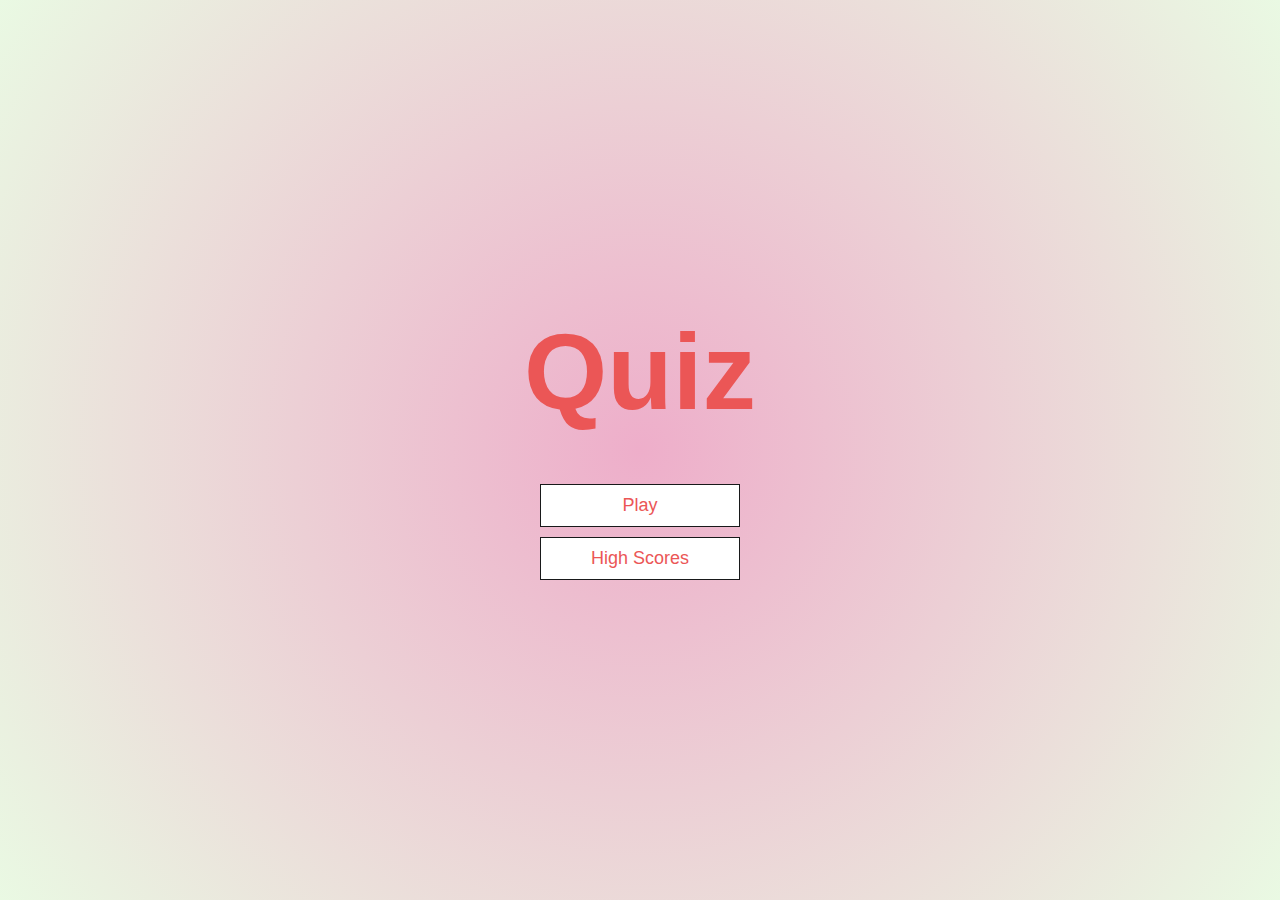
<file: index.html>
<!DOCTYPE html>
<html lang="en">
  <head>
    <meta charset="UTF-8" />
    <meta name="viewport" content="width=device-width, initial-scale=1.0" />
    <meta http-equiv="X-UA-Compatible" content="ie=edge" />
    <title>Quiz</title>
    
    <link rel="stylesheet" href="./style.css" />
  </head>
  <body>
    <div class="container">
      <div id="home" class="flex-center flex-column">
        <h1>Quiz</h1>
        <a class="btn" href="play.html">Play</a>
        <a class="btn" href="highscores.html">High Scores</a>
        <!-- <a class="btn" href="/index.html">Sign out</a> -->
      </div>
    </div>
  </body>
</html>
</file>
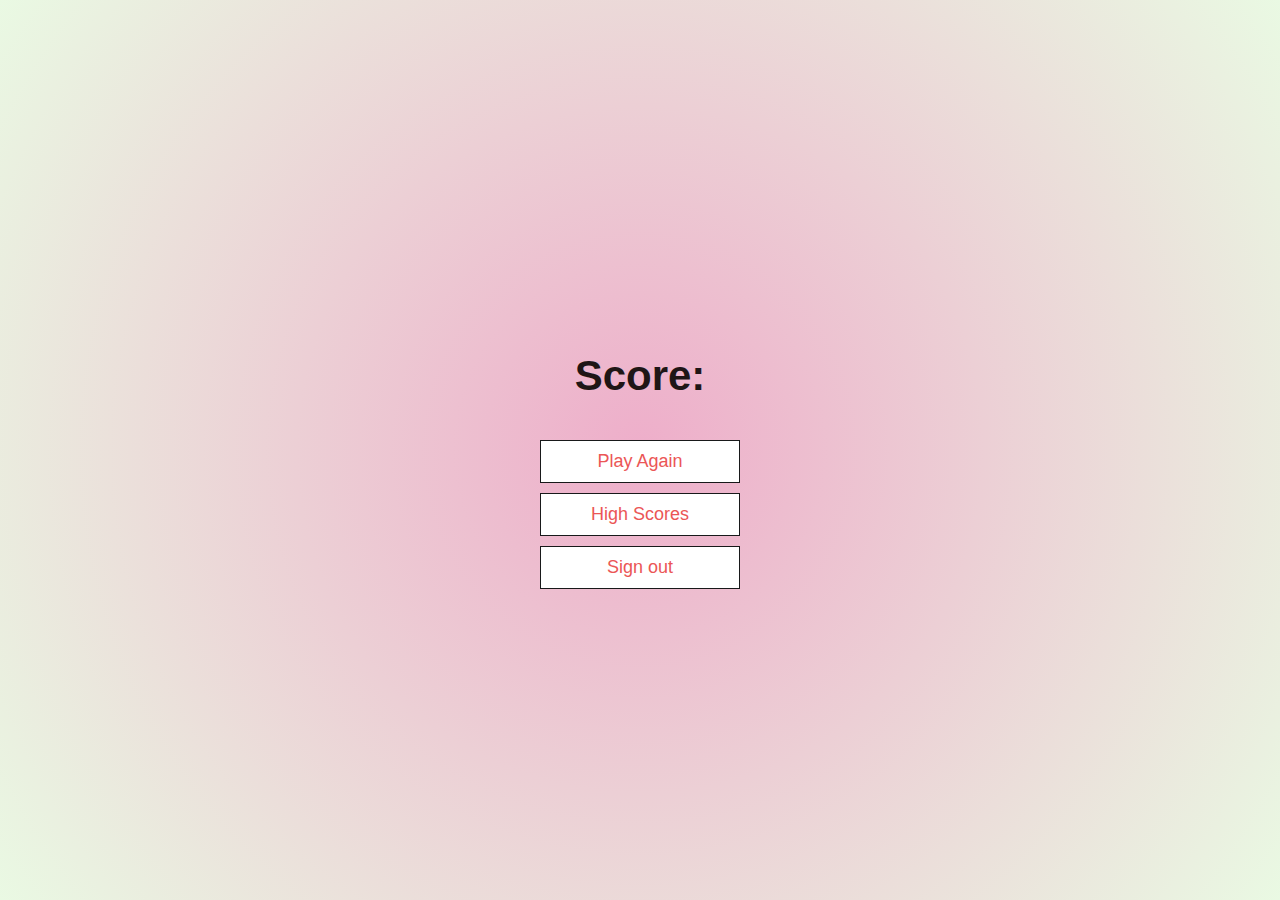
<file: end.html>
<!DOCTYPE html>
<html lang="en">
  <head>
    <meta charset="UTF-8" />
    <meta name="viewport" content="width=device-width, initial-scale=1.0" />
    <meta http-equiv="X-UA-Compatible" content="ie=edge" />
    <title>Congrats!</title>
    
    <link rel="stylesheet" href="style.css" />
  </head>
  <body>
    <div class="container">
      <div id="home" class="flex-center flex-column">
        <h1 id="heading"></h1>
        <div class="flex-row">
            <h2>Score:</h2>
            <h2 id="score"></h2>
        </div>
        <a class="btn" href="play.html">Play Again</a>
        <a class="btn" href="./highscores.html">High Scores</a>
        <a class="btn" href="./index.html">Sign out</a>
      </div>
    </div>
    <script src="end.js"></script>
  </body>
</html>
</file>
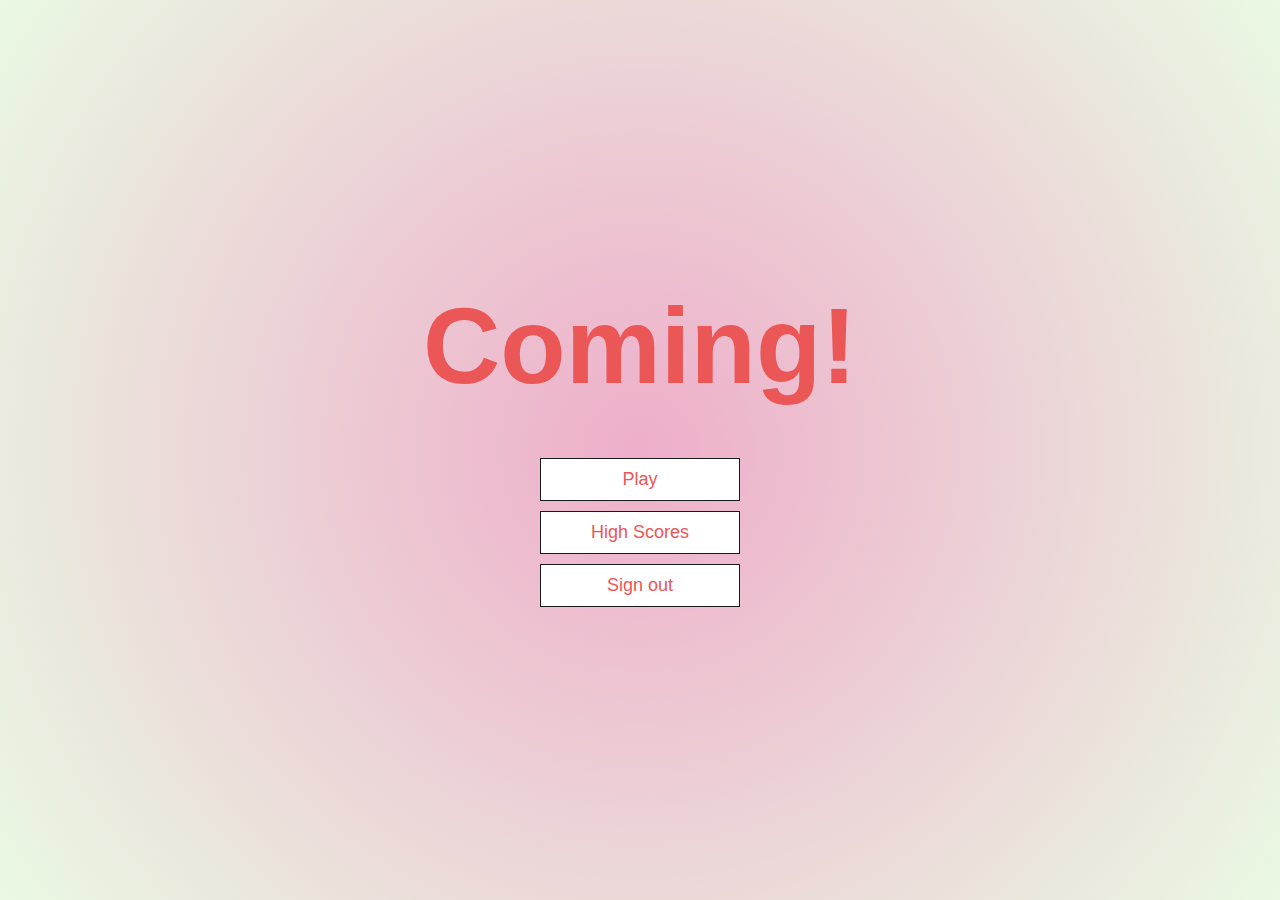
<file: highscores.html>
<!DOCTYPE html>
<html lang="en">
  <head>
    <meta charset="UTF-8" />
    <meta name="viewport" content="width=device-width, initial-scale=1.0" />
    <meta http-equiv="X-UA-Compatible" content="ie=edge" />
    <title>coming soon!</title>
    
    <link rel="stylesheet" href="style.css" />
  </head>
  <body>
    <div class="container">
      <div id="home" class="flex-center flex-column">
        <h1>Coming!</h1>
        <a class="btn" href="play.html">Play</a>
        <a class="btn" href="highscores.html">High Scores</a>
        <a class="btn" href="index.html">Sign out</a>
      </div>
    </div>
  </body>
</html>
</file>
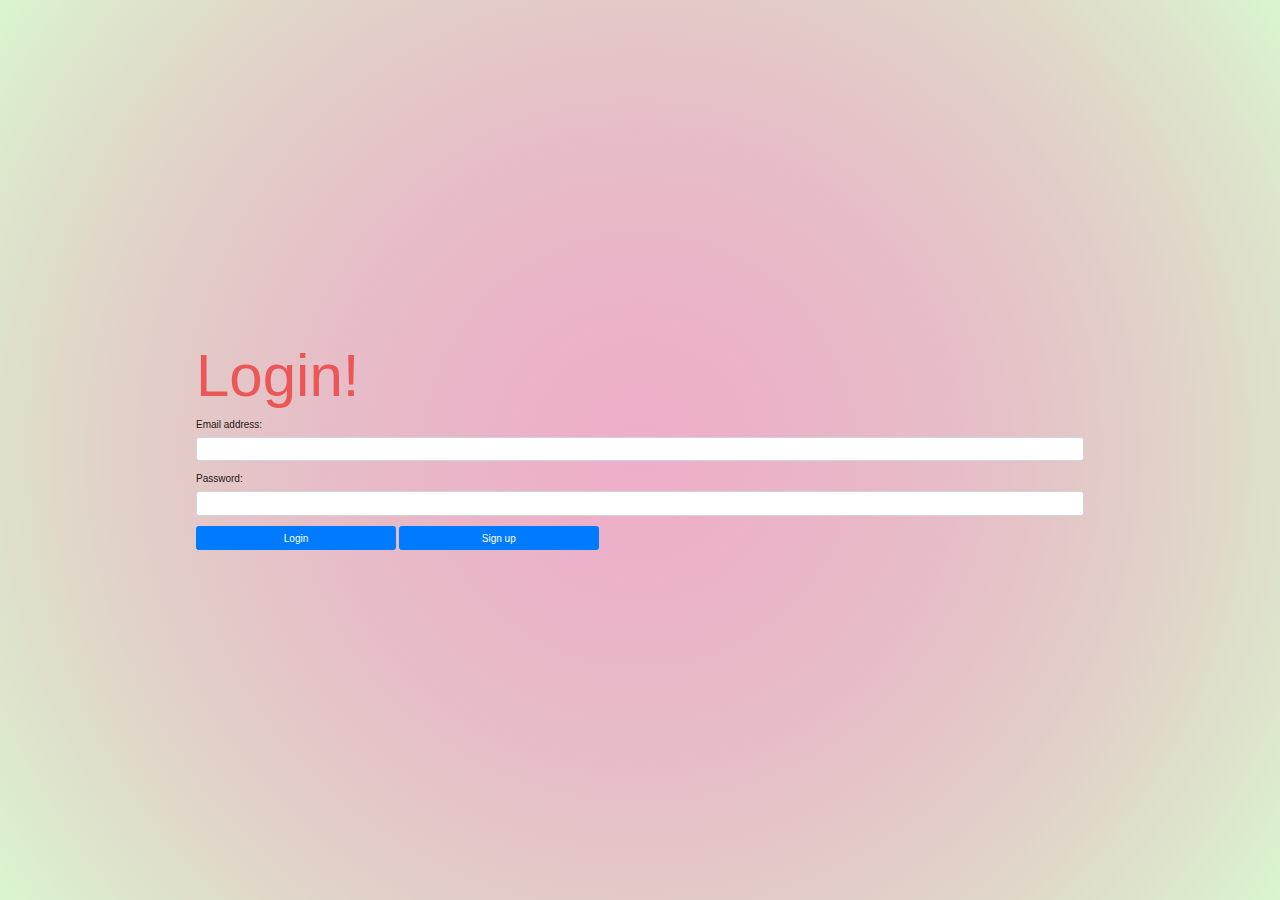
<file: login.html>
<!DOCTYPE html>
<html lang="en">
<head>
    <meta charset="UTF-8">
    <meta name="viewport" content="width=device-width, initial-scale=1.0">
    <title>Sign up for free Quizes!</title>
    <link rel="stylesheet" href = "style.css"/>
    <link rel="stylesheet" href = "bootstrap.min.css"/>
</head>
<body class="bg-color">
    <div class="container mx-auto">
        <div class="flex-column">
            <h1 class="display-1">Login!</h1>
            <div>
                <div class="form-group">
                  <label for="email">Email address:</label>
                  <input  type="email" class="form-control" id="email">
                </div>
                <div class="form-group">
                  <label  for="pwd">Password:</label>
                  <input type="password" class="form-control" id="pwd">
                </div>
                <button type="submit1" class="btn  btn-primary" onclick=goToHome()>Login</button>
                <button type="submit" class="btn  btn-primary" onclick=onSignUp()>Sign up</button>
            </div>
        </div>
    </div> 
    <script src="login.js"></script>
</body>
</html>
</file>
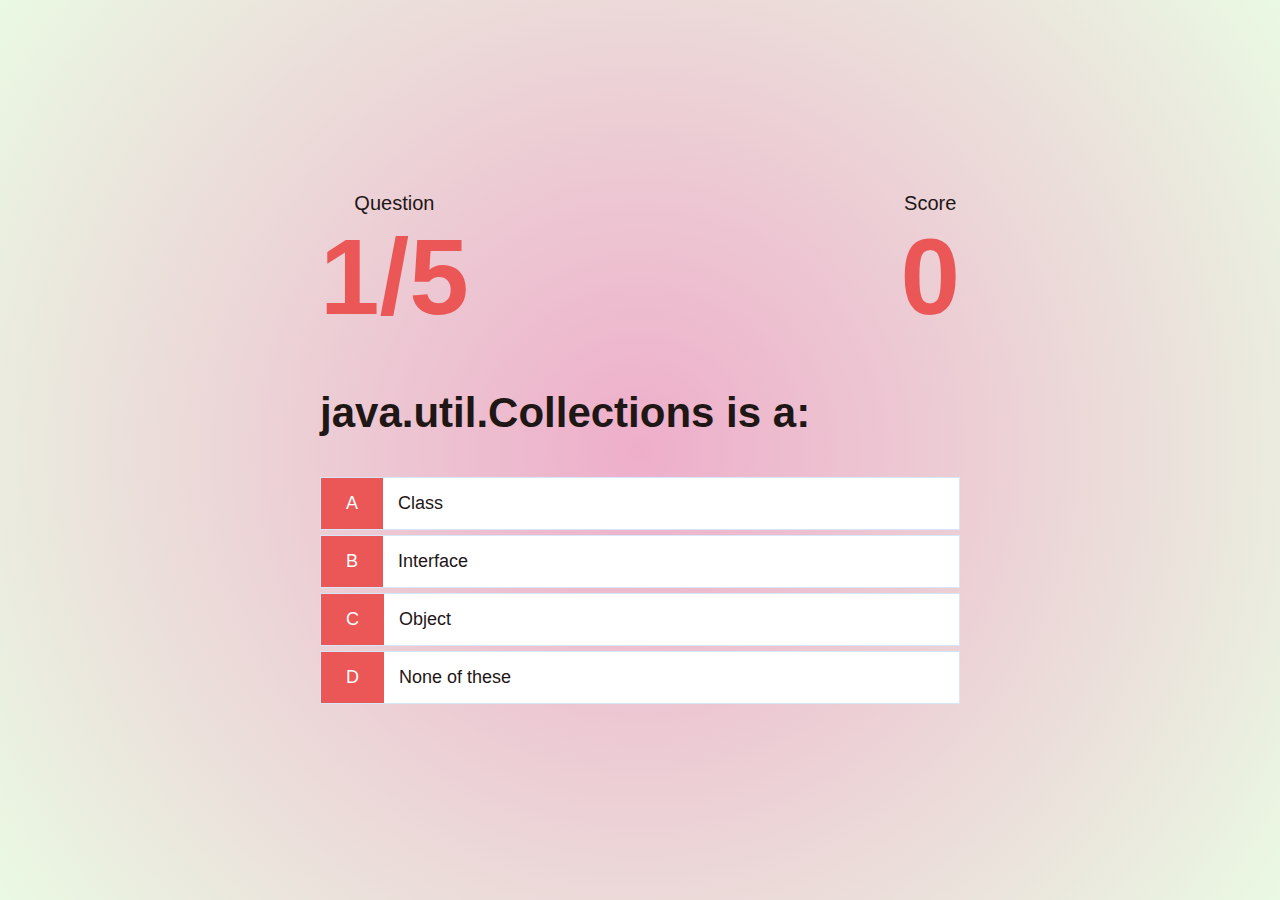
<file: play.html>
<!DOCTYPE html>
<html lang="en">
  <head>
    <meta charset="UTF-8" />
    <meta name="viewport" content="width=device-width, initial-scale=1.0" />
    <meta http-equiv="X-UA-Compatible" content="ie=edge" />
    <title>Quick Quiz - Play</title>
    <link rel="stylesheet" href="style.css" />
    <link rel="stylesheet" href="play.css" />
  </head>
  <body>
        <div class="container">
            <div id="game" class="justify-center flex-column">
              <div id="hud">
                <div id="hud-item">
                  <p class="hud-prefix">
                    Question
                  </p>
                  <h1 class="hud-main-text" id="questionCounter"></h1>
                </div>
                <div id="hud-item">
                  <p class="hud-prefix">
                    Score
                  </p>
                  <h1 class="hud-main-text" id="score">
                    0
                  </h1>
                </div>
        </div>
        <h2 id="question">What is the answer to this questions?</h2>
        <div class="choice-container">
          <p class="choice-prefix">A</p>
          <p class="choice-text" data-number="1">Choice 1</p>
        </div>
        <div class="choice-container">
          <p class="choice-prefix">B</p>
          <p class="choice-text" data-number="2">Choice 2</p>
        </div>
        <div class="choice-container">
          <p class="choice-prefix">C</p>
          <p class="choice-text" data-number="3">Choice 3</p>
        </div>
        <div class="choice-container">
          <p class="choice-prefix">D</p>
          <p class="choice-text" data-number="4">Choice 4</p>
        </div>
      </div>
    </div>
    <script  src="game.js"></script>
  </body>
</html>
</file>
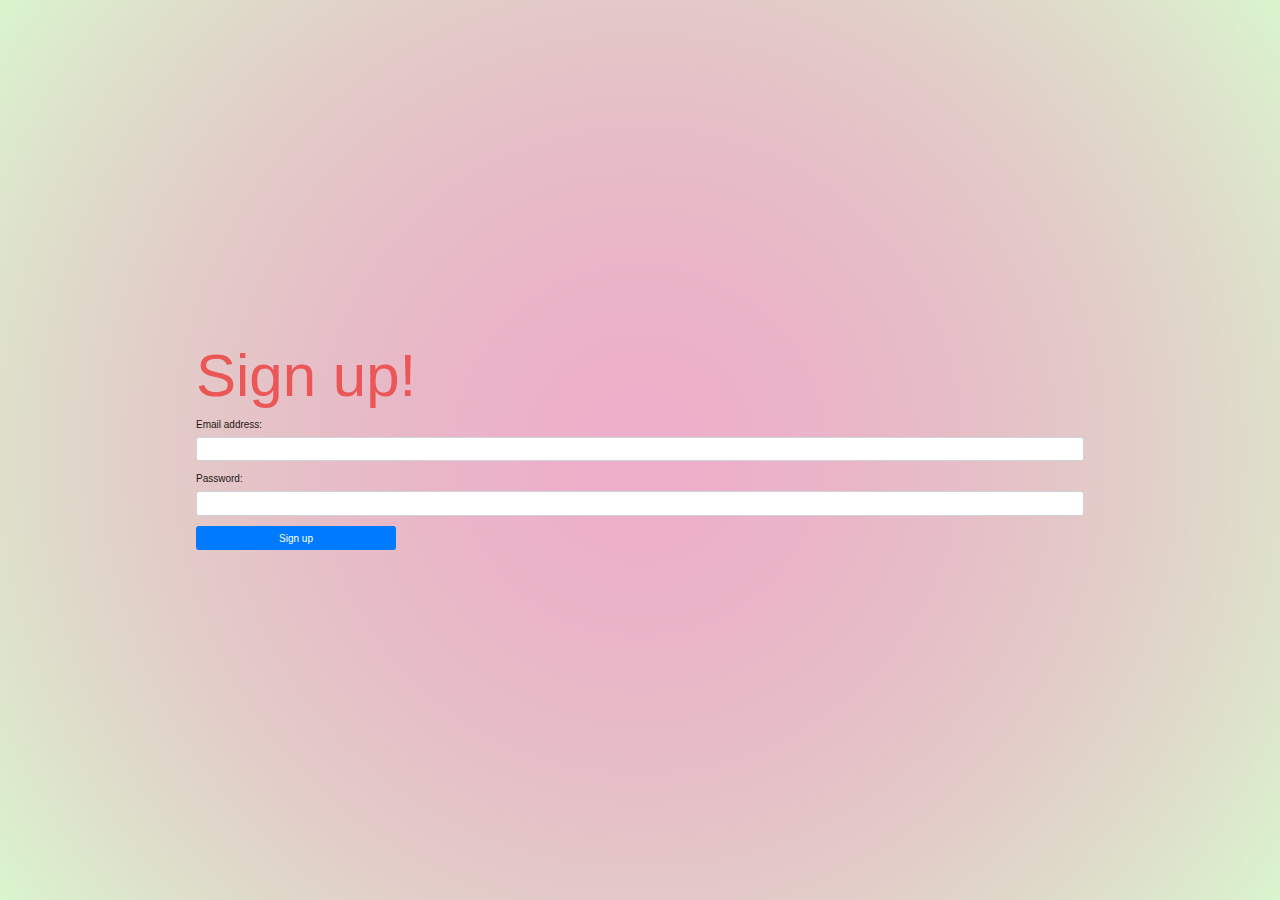
<file: signup.html>
<!DOCTYPE html>
<html lang="en">
<head>
    <meta charset="UTF-8">
    <meta name="viewport" content="width=device-width, initial-scale=1.0">
    <title>Sign up for free Quizes!</title>
    <link rel="stylesheet" href = "style.css"/>
    <link rel="stylesheet" href = "bootstrap.min.css"/>
</head>
<body class="bg-color">
    <div class="container mx-auto">
        <div class="flex-column">
            <h1 class="display-1">Sign up!</h1>
            <div>
                <div class="form-group">
                  <label for="email">Email address:</label>
                  <input  type="email" class="form-control" id="email">
                </div>
                <div class="form-group">
                  <label  for="pwd">Password:</label>
                  <input type="password" class="form-control" id="pwd">
                </div>
                <button type="login" class="btn  btn-primary" onclick=onLogin()>Sign up</button>
            </div>
        </div>
    </div> 
    <script src="signup.js"></script>
</body>
</html>
</file>
<file: style.css>
:root {
    background: radial-gradient(circle, rgba(238,174,202,1) 0%, rgba(173,233,148,0.2612395299916842) 100%);
    font-size: 62.5%;
  }
  
  * {
    box-sizing: border-box;
    font-family: Arial, Helvetica, sans-serif;
    margin: 0;
    padding: 0;
    color: rgb(31, 22, 22);
  }
  
  h1,
  h2,
  h3,
  h4 {
    margin-bottom: 1rem;
  }
  
  h1 {
    font-size: 10.7rem;
    color: #eb5656;
    margin-bottom: 5rem;
  }
  
  h1 > span {
    font-size: 2.4rem;
    font-weight: 500;
  }
  
  h2 {
    font-size: 4.2rem;
    margin-bottom: 4rem;
    font-weight: 700;
  }
  
  h3 {
    font-size: 2.8rem;
    font-weight: 500;
  }
  
  /* UTILITIES */
  
  .container {
    width: 100vw;
    height: 100vh;
    display: flex;
    justify-content: center;
    align-items: center;
    max-width: 80rem;
    margin: 0 auto;
  }
  
  .container > * {
    width: 80%;
  }
  
  .flex-column {
    display: flex;
    flex-direction: column;
  }
  .flex-row{
    display: flex;
    flex-direction: row;
  }
  
  .flex-center {
    justify-content: center;
    align-items: center;
  }
  
  .justify-center {
    justify-content: center;
  }
  
  .text-center {
    text-align: center;
  }
  
  .hidden {
    display: none;
  }
  
  /* BUTTONS */
  .btn {
    font-size: 1.8rem;
    padding: 1rem 0;
    width: 20rem;
    text-align: center;
    border: 0.1rem solid #18191a;
    margin-bottom: 1rem;
    text-decoration: none;
    color: #eb5656;
    background-color: white;
  }
  
  .btn:hover {
    cursor: pointer;
    box-shadow: 0 0.4rem 1.4rem 0 rgba(86, 185, 235, 0.5);
    transform: translateY(-0.1rem);
    transition: transform 150ms;
  }
  
  .btn[disabled]:hover {
    cursor: not-allowed;
    box-shadow: none;
    transform: none;
  }

  .bg-color{
    background: radial-gradient(circle, rgba(238,174,202,1) 0%, rgba(173,233,148,0.2612395299916842) 100%);
  }
</file>
<file: play.css>
.choice-container {
    display: flex;
    margin-bottom: 0.5rem;
    width: 100%;
    font-size: 1.8rem;
    border: 0.1rem solid rgb(86, 165, 235, 0.25);
    background-color: white;
  }
  
  .choice-container:hover {
    cursor: pointer;
    box-shadow: 0 0.4rem 1.4rem 0 rgba(86, 185, 235, 0.5);
    transform: translateY(-0.1rem);
    transition: transform 150ms;
  }
  
  .choice-prefix {
    padding: 1.5rem 2.5rem;
    background-color: #eb5656;
    color: white;
  }
  
  .choice-text {
    padding: 1.5rem;
  }

  .correct{
    background-color: rgb(11, 245, 50);
  }

  .incorrect{
    background-color: crimson;
  }

  #hud {
    display: flex;
    justify-content: space-between;
  }
  
  .hud-prefix {
    text-align: center;
    font-size: 2rem;
  }
  
  .hud-main-text {
    text-align: center;
  }
</file>
